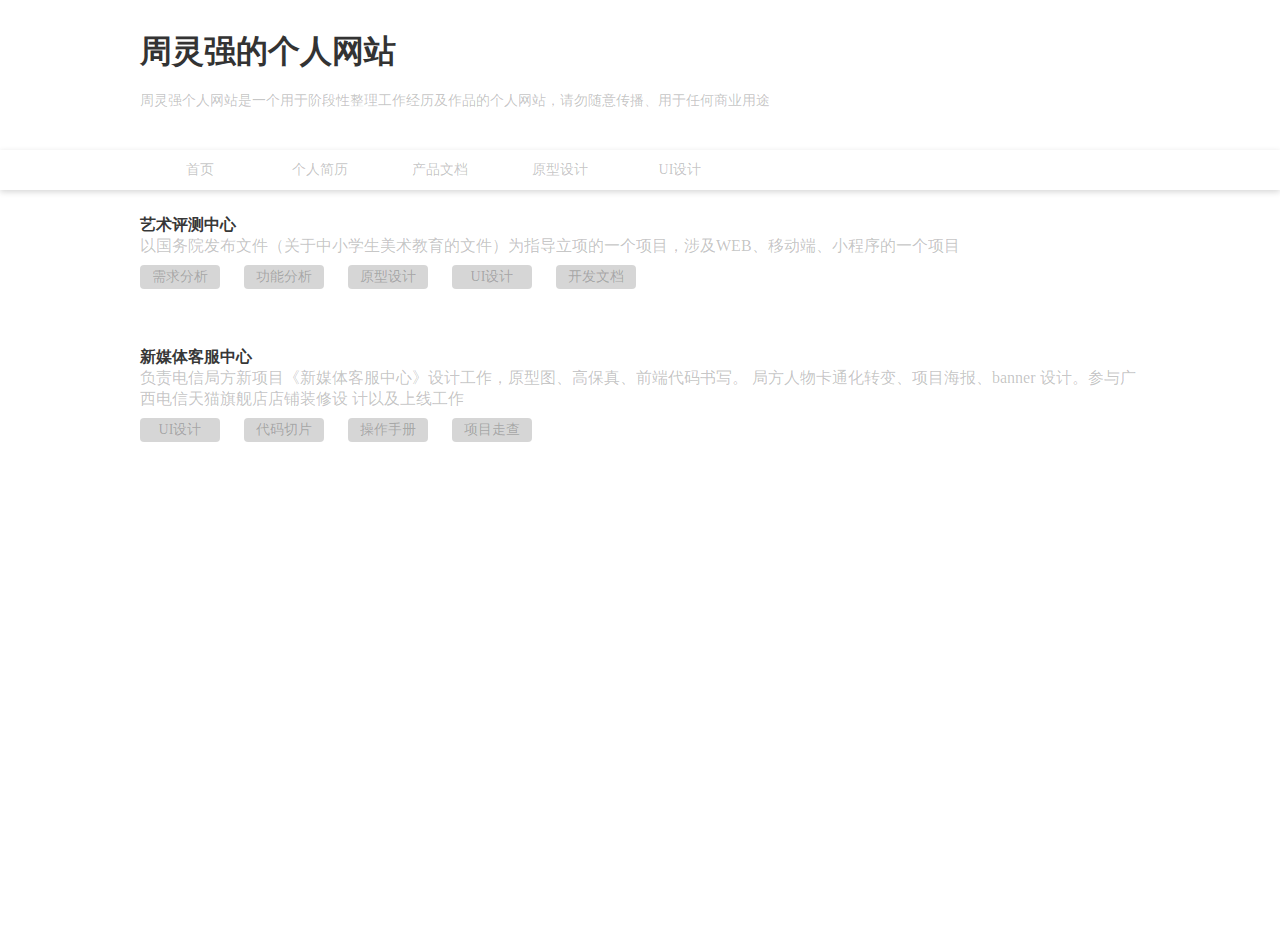
<file: index.html>
<!DOCTYPE html>
<html>
	<head>
		<meta charset="utf-8">
		<title></title>
		<link rel="stylesheet" type="text/css" href="css/reset.css" />
		<link rel="stylesheet" type="text/css" href="css/index.css" />

	</head>
	<body>
		<div class="nav-header">
			<p class="font-style1">周灵强的个人网站</p>
			<p class="font-style2">周灵强个人网站是一个用于阶段性整理工作经历及作品的个人网站，请勿随意传播、用于任何商业用途</p>
		</div>

		<!-- 菜单栏开始 -->
		<div class="box-shadow">
			<div class="nav-slide">
				<ul class="slider-mnue">
					<li><a href="index.html">首页</a></li>
					<li><a href="resume.html">个人简历</a></li>
					<li><a href="documentation.html">产品文档</a></li>
					<li><a href="index.html">原型设计</a></li>
					<li><a href="index.html">UI设计</a></li>
				</ul>
			</div>
		</div>

		<!-- 首页瀑布流开始 -->
		<div class="project-presentation">
			<a href="">艺术评测中心</a>
			<p>以国务院发布文件（关于中小学生美术教育的文件）为指导立项的一个项目，涉及WEB、移动端、小程序的一个项目</p>
			<div class="project-class">
				<span>需求分析</span>
				<span>功能分析</span>
				<span>原型设计</span>
				<span>UI设计</span>
				<span>开发文档</span>
			</div>
		</div>

		<div class="project-presentation">
			<a href="">新媒体客服中心</a>
			<p> 负责电信局方新项目《新媒体客服中心》设计工作，原型图、高保真、前端代码书写。
				局方人物卡通化转变、项目海报、banner 设计。参与广西电信天猫旗舰店店铺装修设
				计以及上线工作</p>
			<div class="project-class">
				<span>UI设计</span>
				<span>代码切片</span>
				<span>操作手册</span>
				<span>项目走查</span>
			</div>
		</div>

	</body>
</html>
</file>
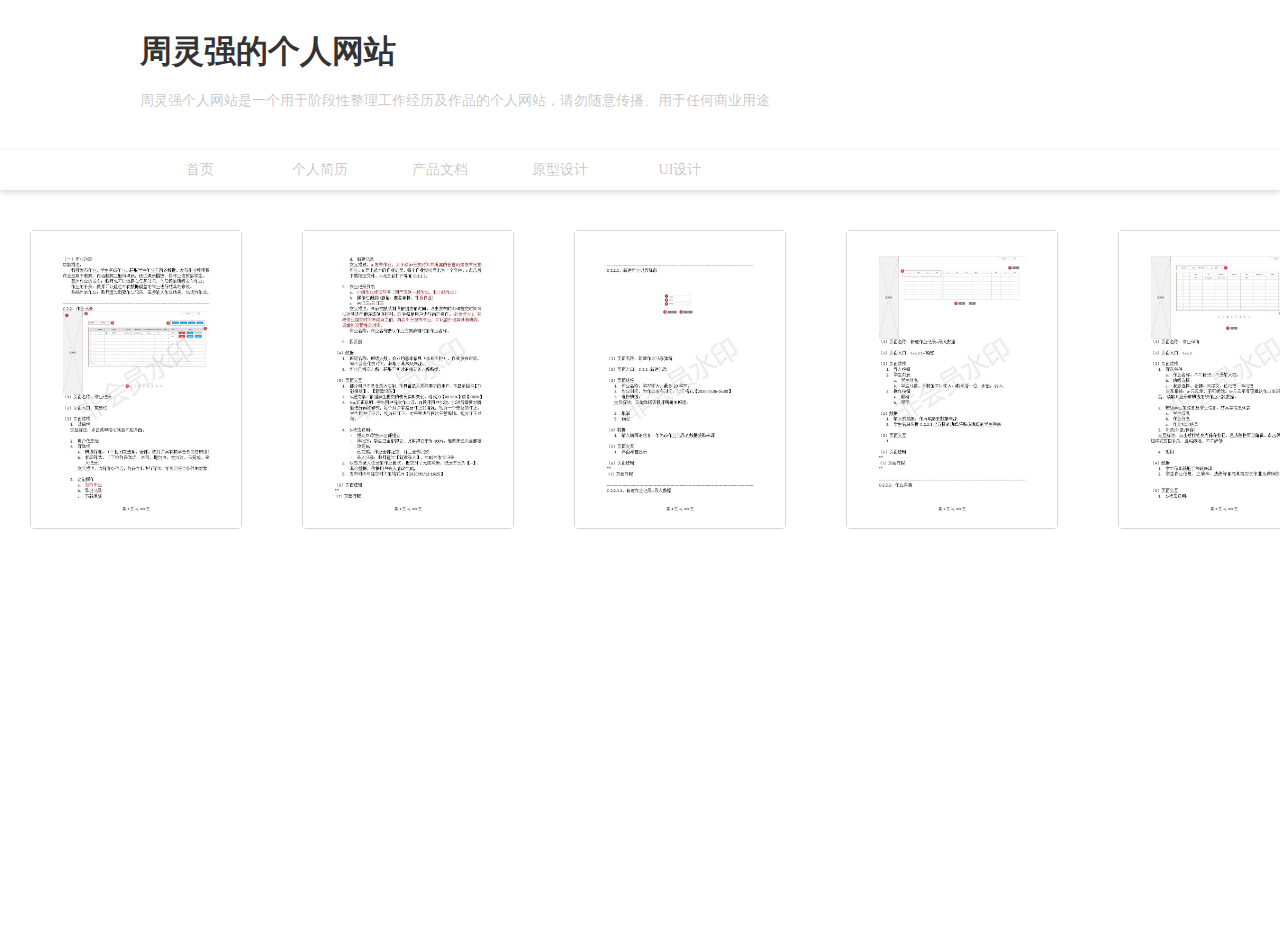
<file: documentation.html>
<!DOCTYPE html>
<html>
	<head>
		<meta charset="utf-8">
		<title></title>
		<link rel="stylesheet" type="text/css" href="css/reset.css" />
		<link rel="stylesheet" type="text/css" href="css/index.css" />
		<script src="js/documention.js" type="text/javascript" charset="utf-8"></script>
	</head>
	<body>
		<div class="nav-header">
			<p class="font-style1">周灵强的个人网站</p>
			<p class="font-style2">周灵强个人网站是一个用于阶段性整理工作经历及作品的个人网站，请勿随意传播、用于任何商业用途</p>
		</div>

		<!-- 菜单栏开始 -->
		<div class="box-shadow">
			<div class="nav-slide">
				<ul class="slider-mnue">
					<li><a href="index.html">首页</a></li>
					<li><a href="resume.html">个人简历</a></li>
					<li><a href="documentation.html">产品文档</a></li>
					<li><a href="index.html">原型设计</a></li>
					<li><a href="index.html">UI设计</a></li>
				</ul>
			</div>

			<!-- documentation开始 -->
			<div class="documention">
				<div class="file" >
					<img src="img/documention%20(1).jpg">
				</div>
				<div class="file">
					<img src="img/documention%20(2).jpg">
				</div>
				<div class="file">
					<img src="img/documention%20(3).jpg">
				</div>
				<div class="file">
					<img src="img/documention%20(4).jpg">
				</div>
				<div class="file">
					<img src="img/documention%20(5).jpg">
				</div>
			</div>

		</div>
	</body>

</html>
</file>
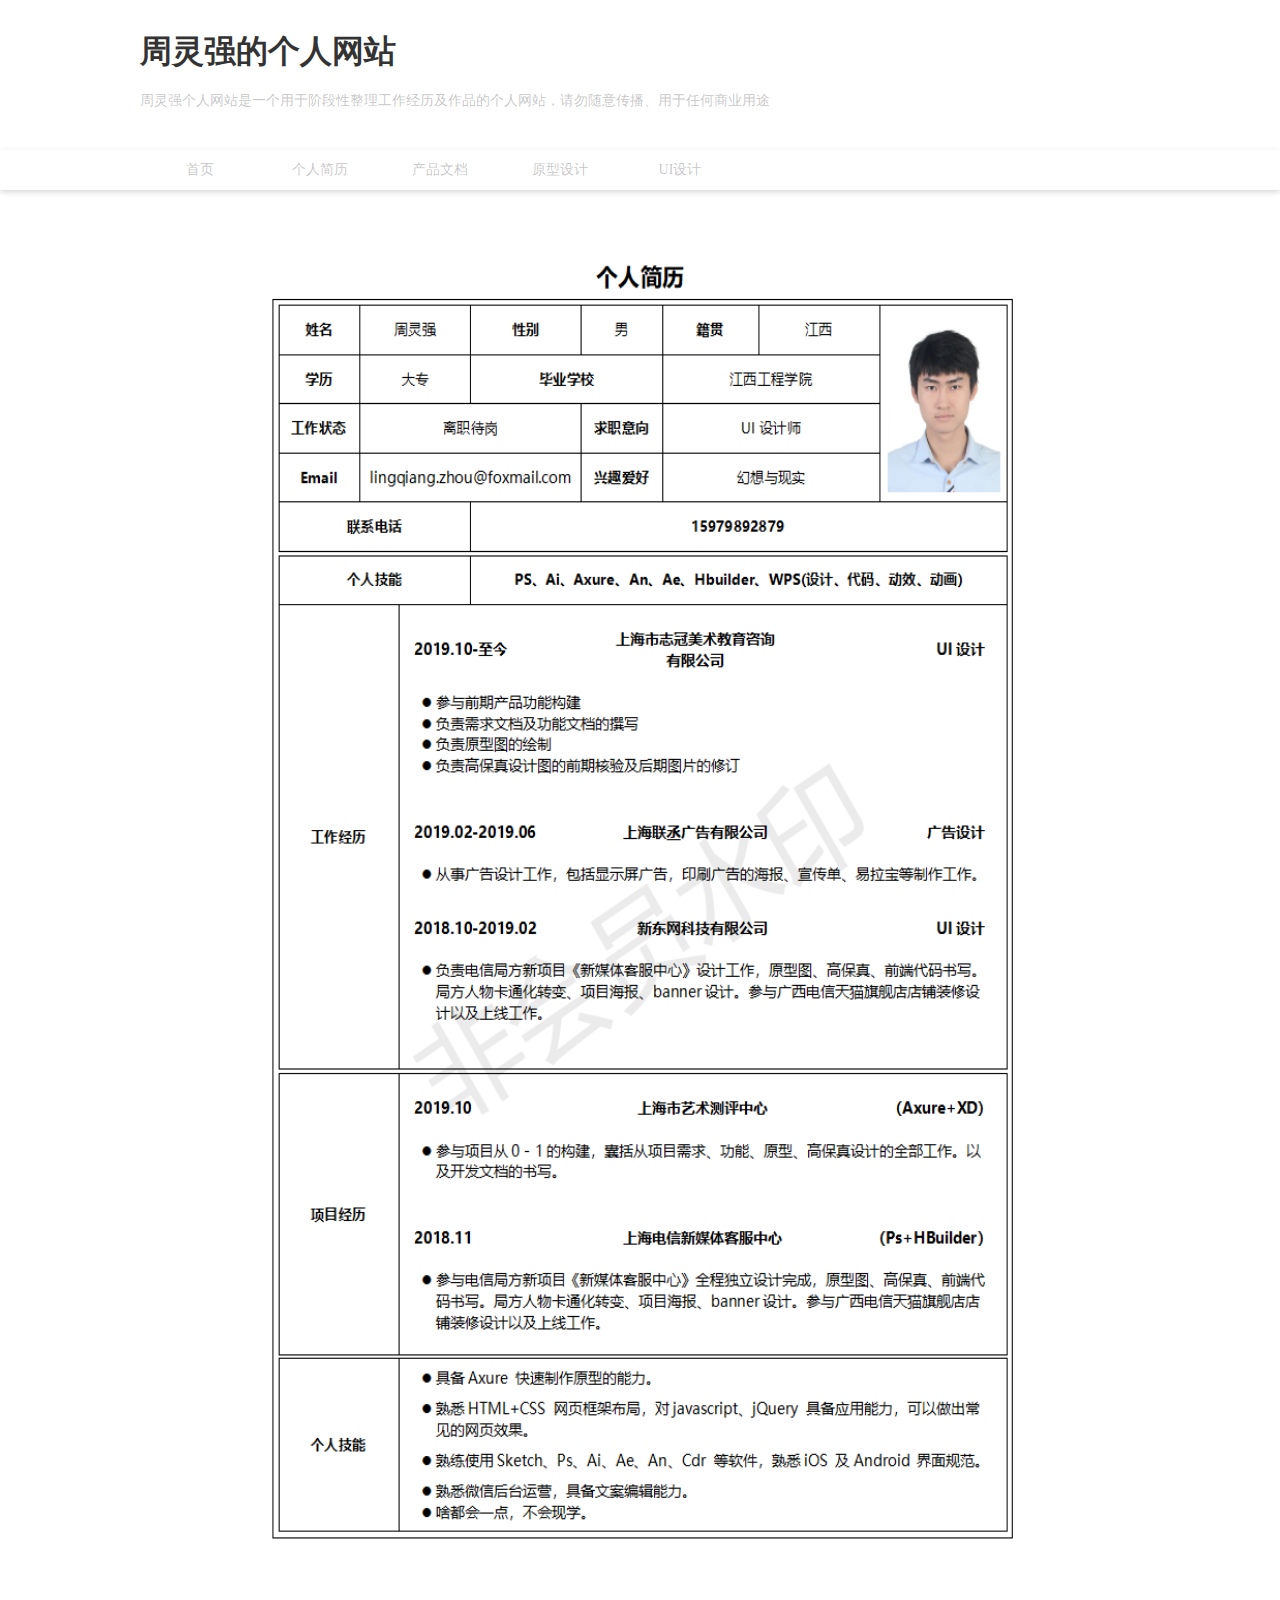
<file: resume.html>
<!DOCTYPE html>
<html>
	<head>
		<meta charset="utf-8">
		<title></title>
		<link rel="stylesheet" type="text/css" href="css/reset.css" />
		<link rel="stylesheet" type="text/css" href="css/index.css" />
	</head>
	<body>
		<div class="nav-header">
			<p class="font-style1">周灵强的个人网站</p>
			<p class="font-style2">周灵强个人网站是一个用于阶段性整理工作经历及作品的个人网站，请勿随意传播、用于任何商业用途</p>
		</div>

		<!-- 菜单栏开始 -->
		<div class="box-shadow">
			<div class="nav-slide">
				<ul class="slider-mnue">
					<li><a href="index.html">首页</a></li>
					<li><a href="resume.html">个人简历</a></li>
					<li><a href="documentation.html">产品文档</a></li>
					<li><a href="index.html">原型设计</a></li>
					<li><a href="index.html">UI设计</a></li>
				</ul>
			</div>

			<!-- resume开始 -->
			<div class="resume">
				<img src="img/resume.png">
			</div>

		</div>
	</body>
</html>
</file>
<file: css/index.css>
.nav-header {
	width: 1000px;
	height: 120px;
	margin: 0 auto;
	/* border: 1px solid red; */
}

.font-style1 {
	font-size: 32px;
	font-weight: 700;
	margin-top: 30px;
}

.font-style2 {
	font-size: 14px;
	color: rgba(0, 0, 0, 0.24);
	margin-top: 18px;
}

/* 菜单栏开始 */
.box-shadow {
	width: 100%;
	height: 40px;
	box-shadow: 0px 2px 6px rgba(0, 0, 0, 0.16);
}

.nav-slide {
	width: 1000px;
	height: 40px;
	margin: 0 auto;
	color: rgba(0, 0, 0, 0.24);
}

.nav-slide li {
	width: 120px;
	height: 40px;
	font-size: 14px;
	float: left;
	text-align: center;
	line-height: 40px;
}

.nav-slide a {
	color: rgba(0, 0, 0, 0.24);
}

.slider-mnue li:hover {
	border-bottom: 2px solid #5283E5;
}

.slider-mnue li:hover a {
	color: #5283E5;
}

/* 首页瀑布流开始 */
.project-presentation {
	width: 1000px;
	height: auto;
	margin: 24px auto 80px;
	color: rgba(0, 0, 0, 0.24);
	border: 1px solid rgba(0, 0, 0, 0);
}

.project-presentation a {
	font-size: 16px;
	font-weight: 700;
	color: rgba(0, 0, 0, 0.8);
}

.project-presentation:hover a {
	color: #5283E5;
}

.project-class {
	margin-top: 8px;
	line-height: 16px;
}

.project-presentation p {
	font-size: 16px;
	color: rgba(0, 0, 0, 0.24);
}

.project-presentation span {
	display: block;
	float: left;
	width: 80px;
	height: 24px;
	line-height: 24px;
	text-align: center;
	font-size: 14px;
	margin-right: 24px;
	background-color: rgba(0, 0, 0, 0.16);
	border-radius: 4px;
	/* border: 1px solid red; */
}

/* resume.html开始 */
.resume {
	width: 820px;
	height: 1426px;
	margin: 40px auto 0;
}

/* documentation开始 */
.documention {
	width: 1560px;
	height: 600px;
	margin: 40px auto 0px;
}

.file {
	width: 210px;
	height: 297px;
	float: left;
	margin: 0px 30px;
	border: 1px solid rgba(0, 0, 0, 0.16) ;
	border-radius: 4px;
}
</file>
